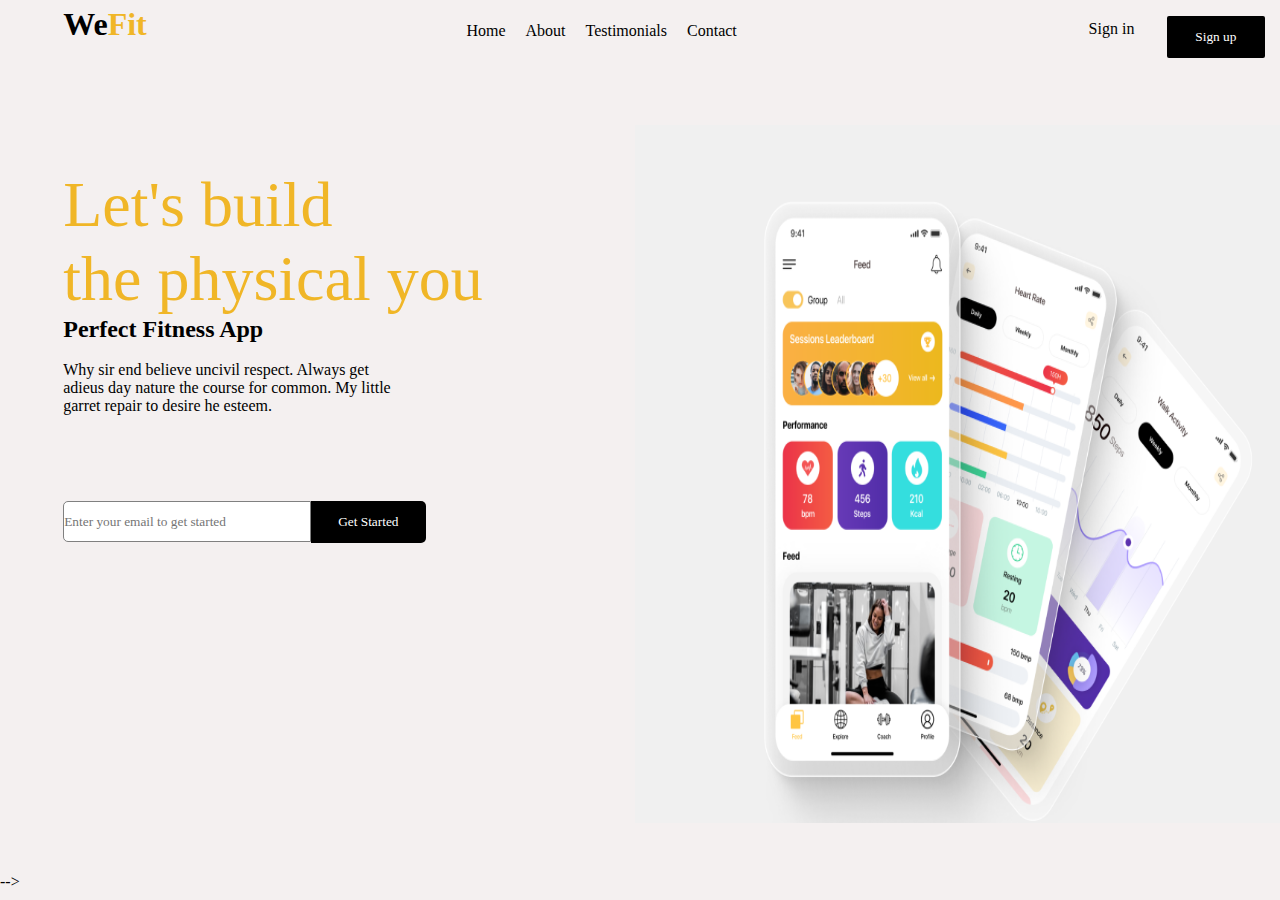
<file: docs/index.html>
<!DOCTYPE html>
<html lang="en">
    <head>
        <meta charset="UTF-8">
        <meta http-equiv="X-UA-Compatible" content="IE=edge">
        <meta name="viewport" content="width=device-width, initial-scale=1.0">
        <link rel="stylesheet" href="style.css">
        <title>WebFit By Divine</title>
    </head>
<body>
    <div id="main">
        <header>
            <div id="web-logo">
                <h1>
                    <span id="we">We</span><span id="fit">Fit</span>
                </h1>
            </div>
        
            <div id="nav1">
                <ul>
                    <li class="navItm2">
                        <a href="#">Home</a>
                    </li>
                    <li class="navItm2">
                        <a href="#">About</a>
                    </li>
                    <li class="navItm2">
                        <a href="#">Testimonials</a>
                    </li>
                    <li class="navItm2">
                        <a href="#">Contact</a>
                    </li>
                </ul>
            </div>
        
            <div id="nav2">
                <ul id="nav2-ul">
                    <li id="nav2-li" class="navItm2">
                        <a href="#">Sign in</a>
                    </li>
                    <li id="btn-li">
                        <a href="#">
                            <button id="nav2-btn" type="button">Sign up</button>
                        </a>
                    </li>
                </ul>
            </div>
                <button type="button" onclick="dropDown()" id="dropBtn">
                    <img src="./src/nav-image.png" id="navImg">
                </button>
        </header>
            <ul id="navUl">
                <li class="navItm2">
                    <a href="#">Home</a>
                </li>
                <li class="navItm2">
                    <a href="#">About</a>
                </li>
                <li class="navItm2">
                    <a href="#">Testimonials</a>
                </li>
                <li class="navItm2">
                    <a href="#">Contact</a>
                </li>
                <li class="navItm2">
                    <a href="#">Sign in</a>
                </li>
                <li class="navItm2">
                    <a href="#">Sign up</a>
                </li>
            </ul>
        <section>
            <div id="txt-div">
                <h1 id="sec-header" class="txt">
                    Let's build<br>the physical you
                </h1>
                <h2 class="txt">Perfect Fitness App</h2>
                <br>
                <p class="txt">
                    Why sir end believe uncivil respect. Always get<br>
                    adieus day nature the course for common. My little<br>
                    garret repair to desire he esteem.
                </p>
                <form action="submit" target="_blank" method="get">
                    <input type="email" placeholder="Enter your email to get started" required>
                    <button type="submit" id="img-btn">Get Started</button>
                </form>
                <!-- <p style="font-family: 'Courier New'; font-size: 5px;">Divine Domokuma</p> -->
            </div>
            <div id="img">
                <img src="./src/webfit-image.png" alt="WeFit app image" id="phone-img" Download>
            </div>
        </section>
    </div>
     <script src="dom.js"></script> -->
</body>
</html>
</file>
<file: docs/style.css>
/*DIVINE'S CSS FOR WEFIT*/
*{
    padding: 0%;
    margin: 0%;
    list-style: none;
    text-decoration: none;
    font-family: calibri;
}
body{
    width: 100vw;
    height: 100vh;
    background: rgba(241, 237, 237,0.808);
}
#main{
    width: 97%;
    height: 97%;
    margin: 0% 0 0 3%;

}
header{
    width: 100%;
    height: 10%;
    display: flex;
    justify-content: space-between;
}
ul{
    display: flex;
    justify-content: space-evenly;
    padding-top: 7%;
}
#web-logo{
    padding-left: 2%;
    padding-top: 0.5%;
    /* background-color: red; */
}
#we{
    font-family: Arial black;
   }
#fit{
    font-family: calibri;
    color: #F0B627;
}
a{
    color: black;
    font-family: calibri;
}
.navItm2 a:hover{
    color: #F0B627;
    font-weight: bolder;
}
#nav1{
    width: 25%;
}
#nav2{
    width: 18%;
}
#nav2-ul{
    width: 100%;
    height: 70%;
}
#nav2-li{
    margin-top: 2%;
}
#nav2-btn{
    width: 240%;
    height: 70%;
    color: white;
    background-color: #000000;
    border: none;
    border-radius: 2px;
    box-shadow: 0px 0px 0px 0px #000000;
    transition: 0.6s;
}
#nav2-btn:hover{
    background-color: #F0B627;
}
#btn-li{
    margin-right: 18%;
    margin-top: 0;
}
#nav-img{
    width: 20%;
}
#nav-img-btn{
    width: 10%;
}
/* BELOW ARE THE CODES FOR THE SECTION OF THE BODY */
section{
    width: 100%;
    height: 80%;    
    margin-top: 3%;
    display: flex;
}
#txt-div{
    width: 47%;
    height: 97%;
    padding-left: 2%;
    padding-top: 3.5%;
}
#img{
    width: 53%;
    height: 100%;
} 
#phone-img{
    width: 100%;
    height: 100%;
}
#sec-header{
    font-size: 400%;
    font-family: calibri;
    font-weight: 530;
    color: #F0B627;
}
form{
    width: 100%;
    height: 15%;
    margin-top: 15%;
    display: flex;
}
input{
    width: 43%;
    height: 39%;
    border: 1px solid gray;
    border-top-left-radius: 5px;
    border-bottom-left-radius: 5px;
}
input:focus{
    outline-color: #F0B627;
}
#img-btn{
    width: 20%;
    height: 42%;   
    border-top-right-radius: 5px;
    border-bottom-right-radius: 5px;
    border: none;
    background-color: #000000;  
    color: white;  
    transition: 0.5s;
}
#img-btn:hover{
    background-color: #F0B627;
}
#navBtn{
    width: 5%;
    height: 75%;
    margin-top: 0.5%;
    margin-right: 0.5%;
    border: 0.2px solid #F0B627;
    display: none;
} 
#dropBtn{
    display: none;
    width: 40px;
    height: 40px;
    background: transparent;
    border: none;
}
#navImg{
    width: 100%;
    height: 100%;
    transition: 0.5s;
}


@media(max-width: 500px){
    #dropBtn{
        display: block;
    }
    #navUl{
        display: block;
        padding-top: 2px;
        background: rgba(160, 151, 151, 0.596);
        text-align: center;
        line-height: 40px;
    }
    #navBtn{
        display: block;
        margin-right: 5%;
        width: 45px;
    }
    #nav1{
        display: none;
    }
    #nav2{
        display: none;
    }
    .navItm{
        border-bottom: 0.2px solid #f3f3f3f3;
    }
    .navItm:hover{
        background: #F0B627;
        font-family: calibri;
        font-weight: bolder;
    }
    .navItm:hover a{
        color: white;
    }
    .navItm2{
        border-bottom: 2px solid white;
    }
    .navItm2:hover{
        background: #F0B627;
        transition: 1s;
    }
    .navItm2:hover a{
        color: white;
        font-weight: bold;
    }
   section{
       display: block;
   }
   #txt-div{
    width: 100%;
    height: 80%;
    padding-left: 2%;
    padding-top: 3.5%;
   }
   #sec-header{
    font-size: 250%;
    font-family: calibri;
    font-weight: 400;
    color: #F0B627;
}
   #img{
    width: 100%;
    height: 100%;
    margin-top: 10px;
   } 
   .txt{
       margin-left: 10px;
   }
   form{
    width: 100%;
    height: 15%;
    margin-top: 15%;
    display: flex;
   }
   input{
    width: 55%;
    height: 45%;
    border: 1px solid gray;
    border-top-left-radius: 5px;
    border-bottom-left-radius: 5px;
   }
   #img-btn{
    width: 30%;
    height: 48%;   
    border-top-right-radius: 5px;
    border-bottom-right-radius: 5px;
    border: none;
    background-color: #000000;  
    color: white;  
    transition: 0.5s;
   }
}
</file>
